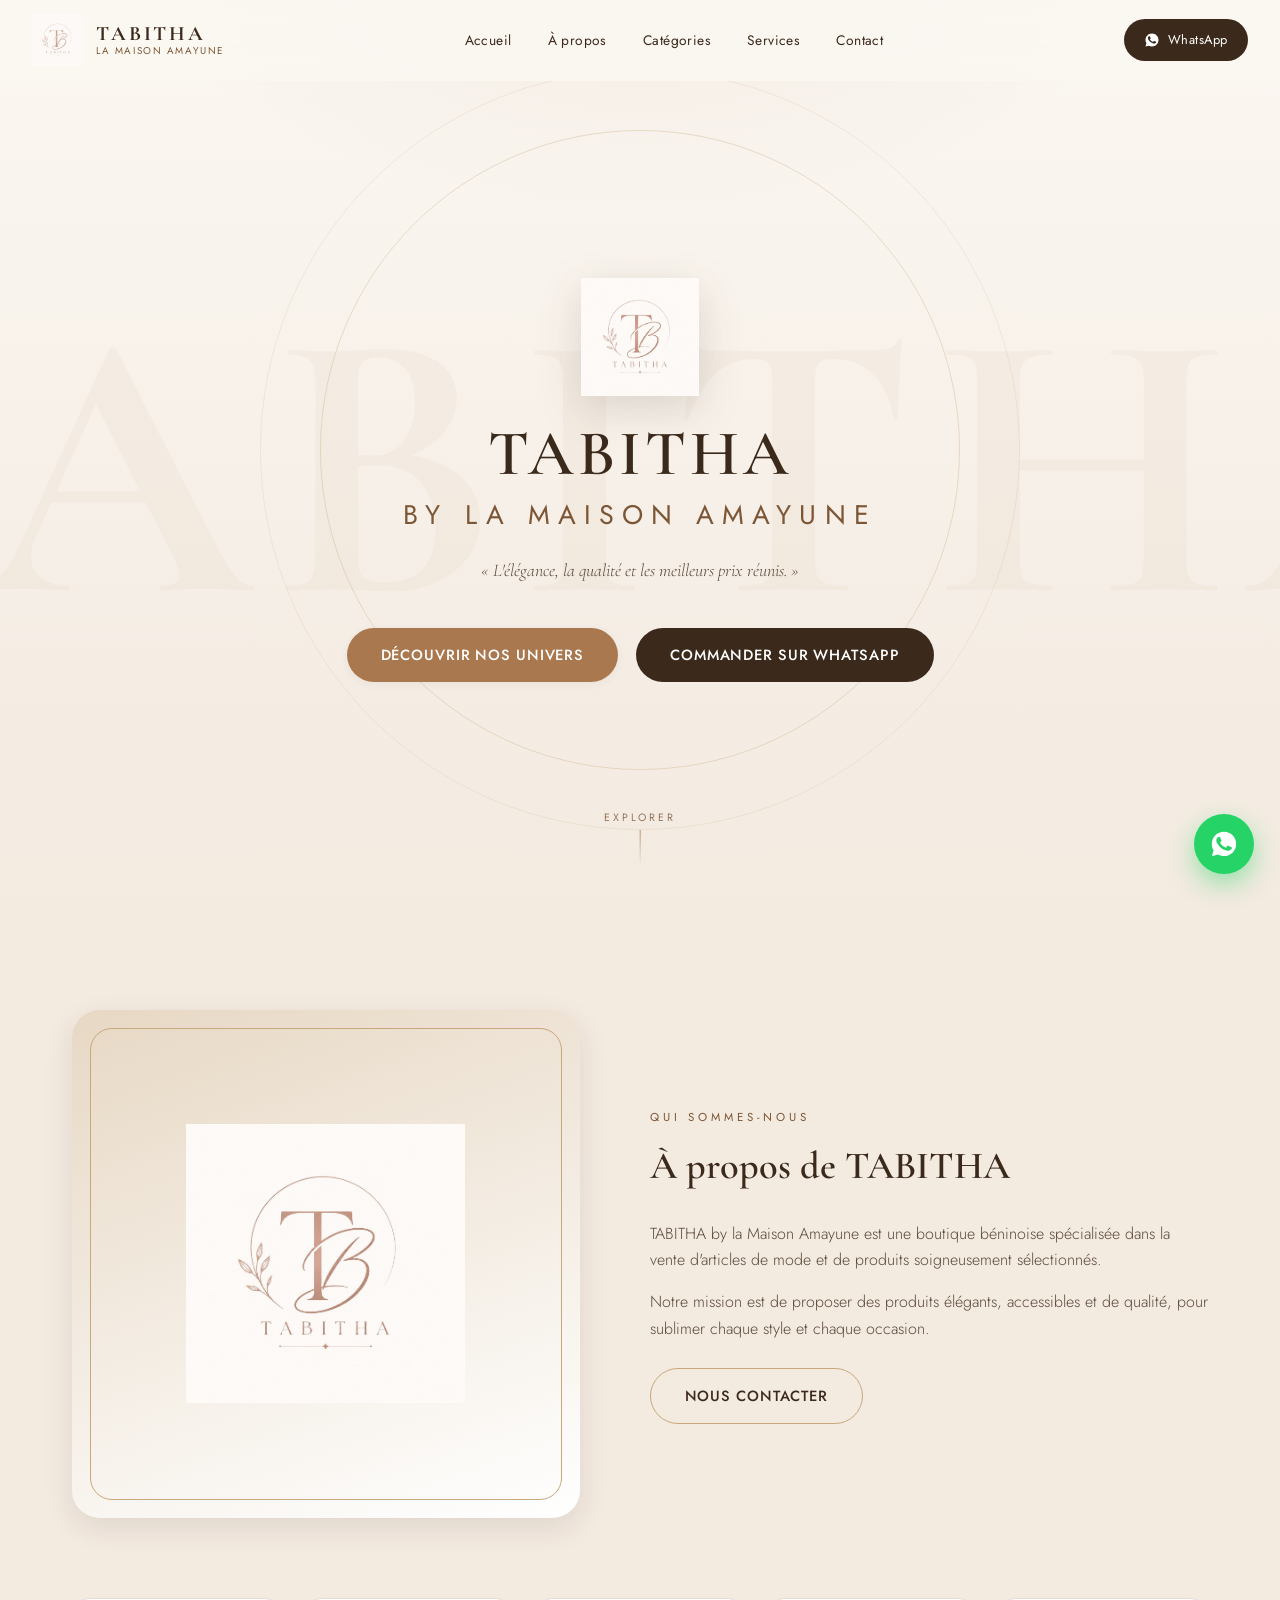
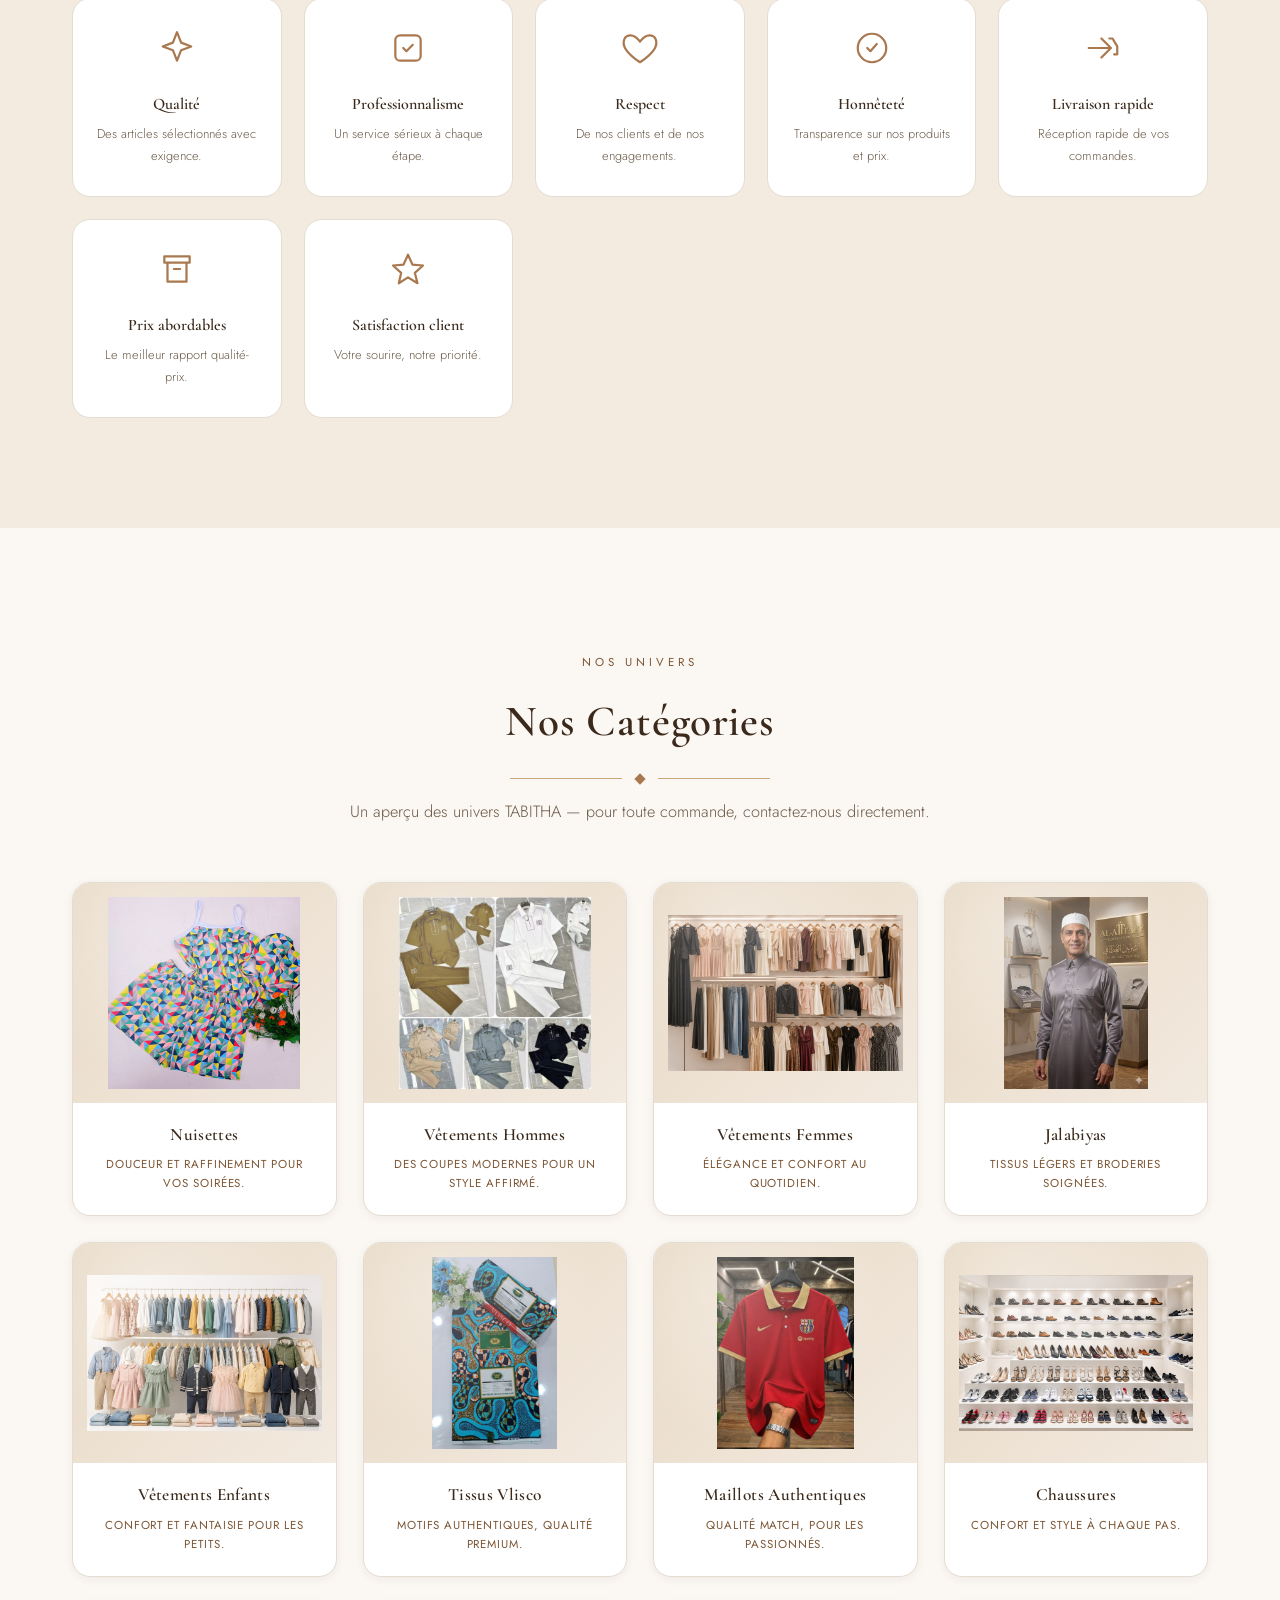
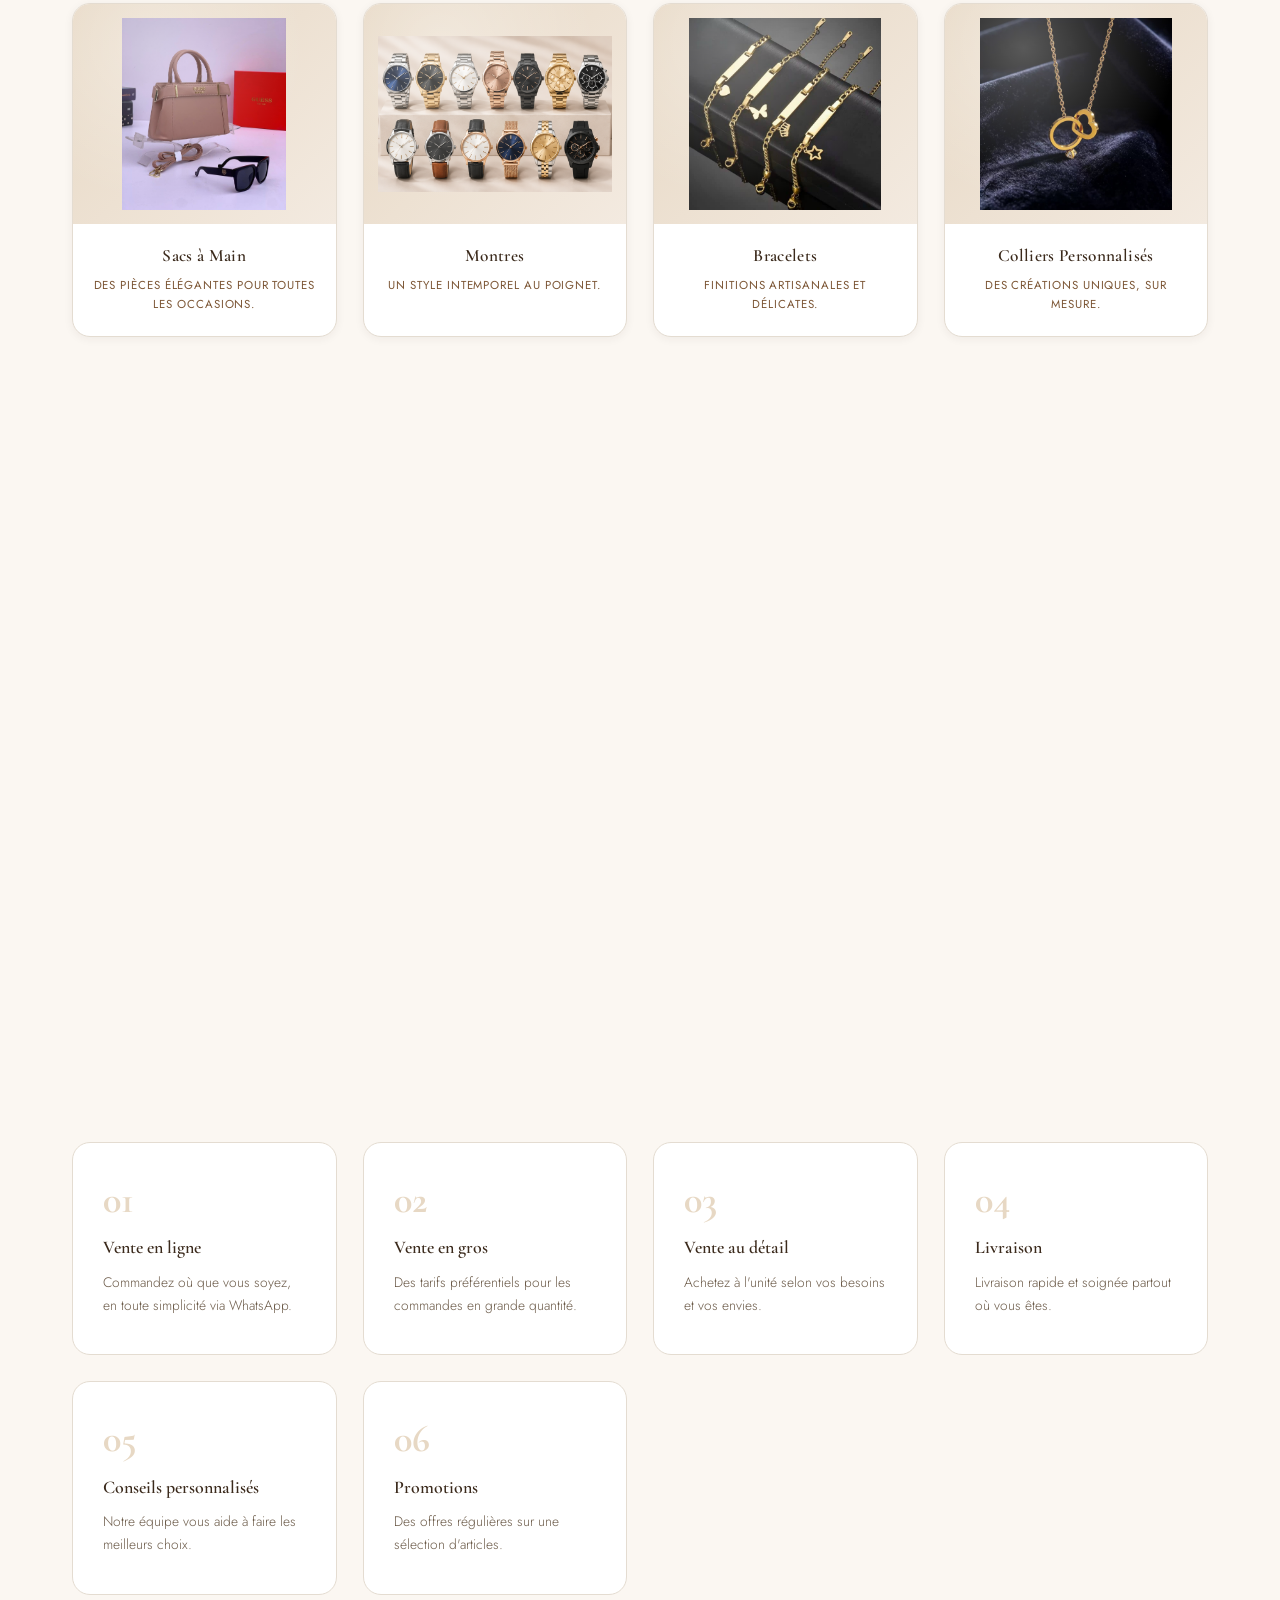
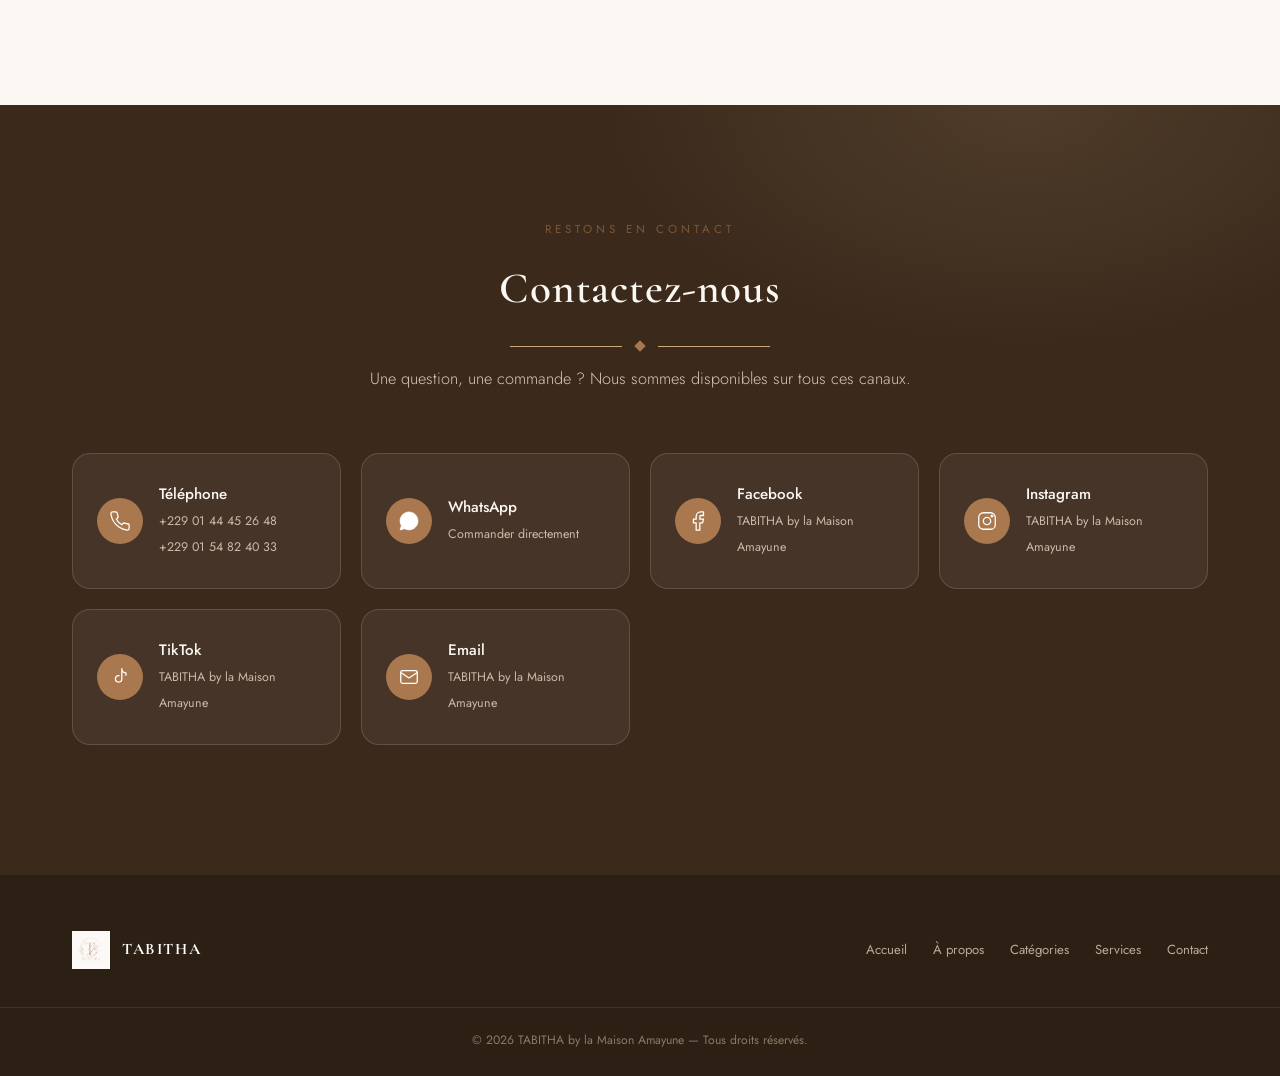
<file: index.html>
<!DOCTYPE html>
<html lang="fr">
<head>
<meta charset="UTF-8">
<meta name="viewport" content="width=device-width, initial-scale=1.0">
<title>TABITHA by la Maison Amayune — Mode, Élégance & Qualité</title>
<meta name="description" content="TABITHA by la Maison Amayune : boutique béninoise de mode, accessoires et produits de qualité. L'élégance, la qualité et les meilleurs prix réunis.">
<link rel="icon" href="image/logo.png">
<link rel="stylesheet" href="css/style.css">
</head>
<body>

<!-- ============== HEADER ============== -->
<header class="site-header" id="siteHeader">
  <div class="header-inner">
    <a href="index.html" class="brand">
      <img src="image/logo.png" alt="Logo TABITHA by la Maison Amayune">
      <span class="brand-text">
        <strong>TABITHA</strong>
        <span>la Maison Amayune</span>
      </span>
    </a>

    <nav class="nav-menu" id="navMenu">
      <a href="index.html">Accueil</a>
      <a href="about.html">À propos</a>
      <a href="categories.html">Catégories</a>
      <a href="services.html">Services</a>
      <a href="contact.html">Contact</a>
    </nav>

    <div class="header-actions">
      <a class="header-wa" href="https://wa.me/2290144452648?text=Bonjour%20TABITHA%20by%20la%20Maison%20Amayune%2C%20je%20souhaite%20avoir%20des%20informations." target="_blank" rel="noopener">
        <svg viewBox="0 0 32 32" width="16" height="16" fill="#fff"><path d="M16 2.9C8.8 2.9 3 8.7 3 15.9c0 2.5.7 4.8 1.9 6.8L3 29l6.5-1.7c1.9 1 4.1 1.6 6.5 1.6 7.2 0 13-5.8 13-13S23.2 2.9 16 2.9Zm7.6 18.4c-.3.9-1.7 1.7-2.7 1.9-.7.1-1.6.2-4.7-1-4-1.6-6.6-5.7-6.8-6-.2-.3-1.6-2.1-1.6-4s1-2.8 1.4-3.2c.4-.4.8-.5 1.1-.5h.8c.3 0 .6 0 .9.7.3.8 1.1 2.7 1.2 2.9.1.2.2.4 0 .7-.1.3-.2.4-.4.6-.2.2-.4.5-.6.7-.2.2-.4.4-.2.8.2.4 1 1.7 2.2 2.8 1.5 1.4 2.8 1.8 3.2 2 .4.2.6.2.9-.1.3-.3 1-1.2 1.3-1.6.3-.4.5-.3.9-.2.4.2 2.6 1.2 3 1.4.4.2.7.3.8.5.1.2.1.9-.2 1.8Z"/></svg>
        <span>WhatsApp</span>
      </a>
      <button class="burger" id="burger" aria-label="Menu"><span></span><span></span><span></span></button>
    </div>
  </div>
</header>

<!-- ============== HERO ============== -->
<section class="hero" id="accueil">
  <div class="hero-ring"></div>
  <div class="hero-ring ring-2"></div>
  <div class="hero-content">
    <img src="image/logo.png" alt="TABITHA logo" class="hero-logo">
    <h1>TABITHA <span>by la Maison Amayune</span></h1>
    <p class="hero-slogan">« L'élégance, la qualité et les meilleurs prix réunis. »</p>
    <div class="hero-actions">
      <button class="btn btn-primary" id="btnDiscover">Découvrir nos univers</button>
      <a class="btn btn-whatsapp" href="https://wa.me/2290144452648?text=Bonjour%20TABITHA%20by%20la%20Maison%20Amayune%2C%20je%20souhaite%20commander." target="_blank" rel="noopener">Commander sur WhatsApp</a>
    </div>
  </div> 
  <div class="scroll-cue"> <span> Explorer</span><span class="line"></span></div>
</section>

<!-- ============== À PROPOS ============== -->
<section class="about-section" id="apropos">
  <div class="section-container">
    <div class="about-grid">
      <div class="about-visual reveal">
        <img src="image/logo.png" alt="TABITHA">
      </div>
      <div class="about-text reveal">
        <span class="eyebrow">Qui sommes-nous</span>
        <h2>À propos de TABITHA</h2>
        <p>TABITHA by la Maison Amayune est une boutique béninoise spécialisée dans la vente d'articles de mode et de produits soigneusement sélectionnés.</p>
        <p>Notre mission est de proposer des produits élégants, accessibles et de qualité, pour sublimer chaque style et chaque occasion.</p>
        <a href="contact.html" class="btn btn-outline" style="margin-top:10px;">Nous contacter</a>
      </div>
    </div>

    <div class="values-grid">
      <div class="value-card reveal">
        <svg viewBox="0 0 24 24" fill="none" stroke-width="1.4" stroke-linecap="round" stroke-linejoin="round"><path d="M12 2l2.6 6.6L21 11l-6.4 2.4L12 20l-2.6-6.6L3 11l6.4-2.4z"/></svg>
        <h4>Qualité</h4>
        <p>Des articles sélectionnés avec exigence.</p>
      </div>
      <div class="value-card reveal">
        <svg viewBox="0 0 24 24" fill="none" stroke-width="1.4" stroke-linecap="round" stroke-linejoin="round"><rect x="4" y="4" width="16" height="16" rx="3"/><path d="M9 12l2 2 4-4"/></svg>
        <h4>Professionnalisme</h4>
        <p>Un service sérieux à chaque étape.</p>
      </div>
      <div class="value-card reveal">
        <svg viewBox="0 0 24 24" fill="none" stroke-width="1.4" stroke-linecap="round" stroke-linejoin="round"><path d="M12 21s-7-4.5-9.5-9C.7 8 2 4 6 4c2 0 4 1.2 6 4 2-2.8 4-4 6-4 4 0 5.3 4 3.5 8-2.5 4.5-9.5 9-9.5 9Z"/></svg>
        <h4>Respect</h4>
        <p>De nos clients et de nos engagements.</p>
      </div>
      <div class="value-card reveal">
        <svg viewBox="0 0 24 24" fill="none" stroke-width="1.4" stroke-linecap="round" stroke-linejoin="round"><circle cx="12" cy="12" r="9"/><path d="M9 12l2 2 4-4.5"/></svg>
        <h4>Honnêteté</h4>
        <p>Transparence sur nos produits et prix.</p>
      </div>
      <div class="value-card reveal">
        <svg viewBox="0 0 24 24" fill="none" stroke-width="1.4" stroke-linecap="round" stroke-linejoin="round"><path d="M3 12h13M11 6l6 6-6 6"/><path d="M16 6h2l3 5v5h-2"/></svg>
        <h4>Livraison rapide</h4>
        <p>Réception rapide de vos commandes.</p>
      </div>
      <div class="value-card reveal">
        <svg viewBox="0 0 24 24" fill="none" stroke-width="1.4" stroke-linecap="round" stroke-linejoin="round"><path d="M4 4h16v4H4zM6 8v12h12V8M10 12h4"/></svg>
        <h4>Prix abordables</h4>
        <p>Le meilleur rapport qualité-prix.</p>
      </div>
      <div class="value-card reveal">
        <svg viewBox="0 0 24 24" fill="none" stroke-width="1.4" stroke-linecap="round" stroke-linejoin="round"><path d="M12 17.3 6.2 21l1.5-6.6L2.5 9.8l6.7-.6L12 3l2.8 6.2 6.7.6-5.2 4.6L18 21z"/></svg>
        <h4>Satisfaction client</h4>
        <p>Votre sourire, notre priorité.</p>
      </div>
    </div>
  </div>
</section>

<!-- ============== CATÉGORIES ============== -->
<section class="categories-section" id="produits">
  <div class="section-container">

    <div class="section-head reveal">
      <div style="text-align:center;">
        <span class="eyebrow">Nos univers</span>
        <h2 class="section-title">Nos Catégories</h2>
        <div class="divider"><span class="diamond"></span></div>
        <p class="section-sub">Un aperçu des univers TABITHA — pour toute commande, contactez-nous directement.</p>
      </div>
    </div>

    <div class="category-grid" id="categoryGrid"></div>

  </div>
</section>

<!-- ============== SERVICES ============== -->
<section class="services-section" id="services">
  <div class="section-container">
    <div class="section-head reveal" style="text-align:center;">
      <span class="eyebrow">Ce que nous offrons</span>
      <h2 class="section-title">Nos Services</h2>
      <div class="divider"><span class="diamond"></span></div>
      <p class="section-sub">Une expérience d'achat complète, pensée pour vous simplifier la vie.</p>
    </div>
    <div class="services-grid">
      <div class="service-card reveal"><div class="service-num">01</div><h4>Vente en ligne</h4><p>Commandez où que vous soyez, en toute simplicité via WhatsApp.</p></div>
      <div class="service-card reveal"><div class="service-num">02</div><h4>Vente en gros</h4><p>Des tarifs préférentiels pour les commandes en grande quantité.</p></div>
      <div class="service-card reveal"><div class="service-num">03</div><h4>Vente au détail</h4><p>Achetez à l'unité selon vos besoins et vos envies.</p></div>
      <div class="service-card reveal"><div class="service-num">04</div><h4>Livraison</h4><p>Livraison rapide et soignée partout où vous êtes.</p></div>
      <div class="service-card reveal"><div class="service-num">05</div><h4>Conseils personnalisés</h4><p>Notre équipe vous aide à faire les meilleurs choix.</p></div>
      <div class="service-card reveal"><div class="service-num">06</div><h4>Promotions</h4><p>Des offres régulières sur une sélection d'articles.</p></div>
    </div>
  </div>
</section>

<!-- ============== CONTACT ============== -->
<section class="contact-section" id="contact">
  <div class="section-container">
    <div class="section-head reveal" style="text-align:center;">
      <span class="eyebrow">Restons en contact</span>
      <h2 class="section-title">Contactez-nous</h2>
      <div class="divider"><span class="diamond"></span></div>
      <p class="section-sub">Une question, une commande ? Nous sommes disponibles sur tous ces canaux.</p>
    </div>

    <div class="contact-grid">
      <a class="contact-card reveal" href="tel:+2290144452648">
        <span class="icon"><svg viewBox="0 0 24 24" fill="none" stroke="#fff" stroke-width="1.4" stroke-linecap="round" stroke-linejoin="round"><path d="M22 16.9v3a2 2 0 0 1-2.2 2 19.8 19.8 0 0 1-8.6-3.1 19.5 19.5 0 0 1-6-6A19.8 19.8 0 0 1 2.1 4.2 2 2 0 0 1 4.1 2h3a2 2 0 0 1 2 1.7c.1 1 .3 2 .7 3a2 2 0 0 1-.5 2.1L8 10.1a16 16 0 0 0 6 6l1.3-1.3a2 2 0 0 1 2.1-.5c1 .4 2 .6 3 .7a2 2 0 0 1 1.6 2Z"/></svg></span>
        <div><strong>Téléphone</strong><span>+229 01 44 45 26 48 <br> +229 01 54 82 40 33 </span></div>
      </a>
      <a class="contact-card reveal" href="https://wa.me/2290144452648" target="_blank" rel="noopener">
        <span class="icon"><svg viewBox="0 0 32 32" width="20" height="20" fill="#fff"><path d="M16 2.9C8.8 2.9 3 8.7 3 15.9c0 2.5.7 4.8 1.9 6.8L3 29l6.5-1.7c1.9 1 4.1 1.6 6.5 1.6 7.2 0 13-5.8 13-13S23.2 2.9 16 2.9Z"/></svg></span>
        <div><strong>WhatsApp</strong><span>Commander directement</span></div>
      </a>
      <a class="contact-card reveal" href="https://www.facebook.com/share/1Bw9aWVRAJ/" target="_blank" rel="noopener">
        <span class="icon"><svg viewBox="0 0 24 24" fill="none" stroke="#fff" stroke-width="1.4" stroke-linecap="round" stroke-linejoin="round"><path d="M18 2h-3a5 5 0 0 0-5 5v3H7v4h3v8h4v-8h3l1-4h-4V7a1 1 0 0 1 1-1h3z"/></svg></span>
        <div><strong>Facebook</strong><span>TABITHA by la Maison Amayune</span></div>
      </a>
      <a class="contact-card reveal" href="https://www.instagram.com/tabig228?igsh=NXk5emc1bWdhMjh3" target="_blank" rel="noopener">
        <span class="icon"><svg viewBox="0 0 24 24" fill="none" stroke="#fff" stroke-width="1.4" stroke-linecap="round" stroke-linejoin="round"><rect x="3" y="3" width="18" height="18" rx="5"/><circle cx="12" cy="12" r="4"/><circle cx="17.5" cy="6.5" r="1"/></svg></span>
        <div><strong>Instagram</strong><span>TABITHA by la Maison Amayune</span></div>
      </a>
      <a class="contact-card reveal" href="https://www.tiktok.com/@tabi8byamayune22?_r=1&_t=ZS-97q2QS96P9V" target="_blank" rel="noopener">
        <span class="icon"><svg viewBox="0 0 24 24" fill="none" stroke="#fff" stroke-width="1.4" stroke-linecap="round" stroke-linejoin="round"><path d="M14 3v11a3.5 3.5 0 1 1-3.5-3.5H11M14 3c0 2.5 2 4.5 4.5 4.5V10"/></svg></span>
        <div><strong>TikTok</strong><span>TABITHA by la Maison Amayune</span></div>
      </a>
      <a class="contact-card reveal" href="https://mail.google.com/mail/?view=cm&fs=1&to=gbedonoutabitha@gmail.com&su=Contact%20TABITHA&body=Bonjour%20TABITHA%2C%20je%20souhaite%20avoir%20plus%20d%27informations." target="_blank" rel="noopener noreferrer">
        <span class="icon"><svg viewBox="0 0 24 24" fill="none" stroke="#fff" stroke-width="1.4" stroke-linecap="round" stroke-linejoin="round"><rect x="3" y="5" width="18" height="14" rx="2"/><path d="m3 7 9 6 9-6"/></svg></span>
        <div><strong>Email</strong><span>TABITHA by la Maison Amayune</span></div>
      </a>
    </div>
  </div>
</section>

<!-- ============== FOOTER ============== -->
<footer class="site-footer">
  <div class="section-container footer-inner">
    <div class="footer-brand">
      <img src="image/logo.png" alt="TABITHA">
      <strong>TABITHA</strong>
    </div>
    <nav class="footer-links">
      <a href="index.html">Accueil</a>
      <a href="about.html">À propos</a>
      <a href="categories.html">Catégories</a>
      <a href="services.html">Services</a>
      <a href="contact.html">Contact</a>
    </nav>
  </div>
  <div class="footer-bottom">
    © <span id="yearNow"></span> TABITHA by la Maison Amayune — Tous droits réservés.
  </div>
</footer>

<!-- ============== BOUTON WHATSAPP FLOTTANT ============== -->
<a class="wa-float" href="https://wa.me/22944452648?text=Bonjour%20TABITHA%20by%20la%20Maison%20Amayune%2C%20je%20souhaite%20avoir%20des%20informations." target="_blank" rel="noopener" aria-label="Contacter sur WhatsApp">
  <svg viewBox="0 0 32 32"><path d="M16 2.9C8.8 2.9 3 8.7 3 15.9c0 2.5.7 4.8 1.9 6.8L3 29l6.5-1.7c1.9 1 4.1 1.6 6.5 1.6 7.2 0 13-5.8 13-13S23.2 2.9 16 2.9Zm7.6 18.4c-.3.9-1.7 1.7-2.7 1.9-.7.1-1.6.2-4.7-1-4-1.6-6.6-5.7-6.8-6-.2-.3-1.6-2.1-1.6-4s1-2.8 1.4-3.2c.4-.4.8-.5 1.1-.5h.8c.3 0 .6 0 .9.7.3.8 1.1 2.7 1.2 2.9.1.2.2.4 0 .7-.1.3-.2.4-.4.6-.2.2-.4.5-.6.7-.2.2-.4.4-.2.8.2.4 1 1.7 2.2 2.8 1.5 1.4 2.8 1.8 3.2 2 .4.2.6.2.9-.1.3-.3 1-1.2 1.3-1.6.3-.4.5-.3.9-.2.4.2 2.6 1.2 3 1.4.4.2.7.3.8.5.1.2.1.9-.2 1.8Z"/></svg>
</a>

<script src="js/data.js"></script>
<script src="js/common.js"></script>
<script src="js/home.js"></script>
</body>
</html>
</file>
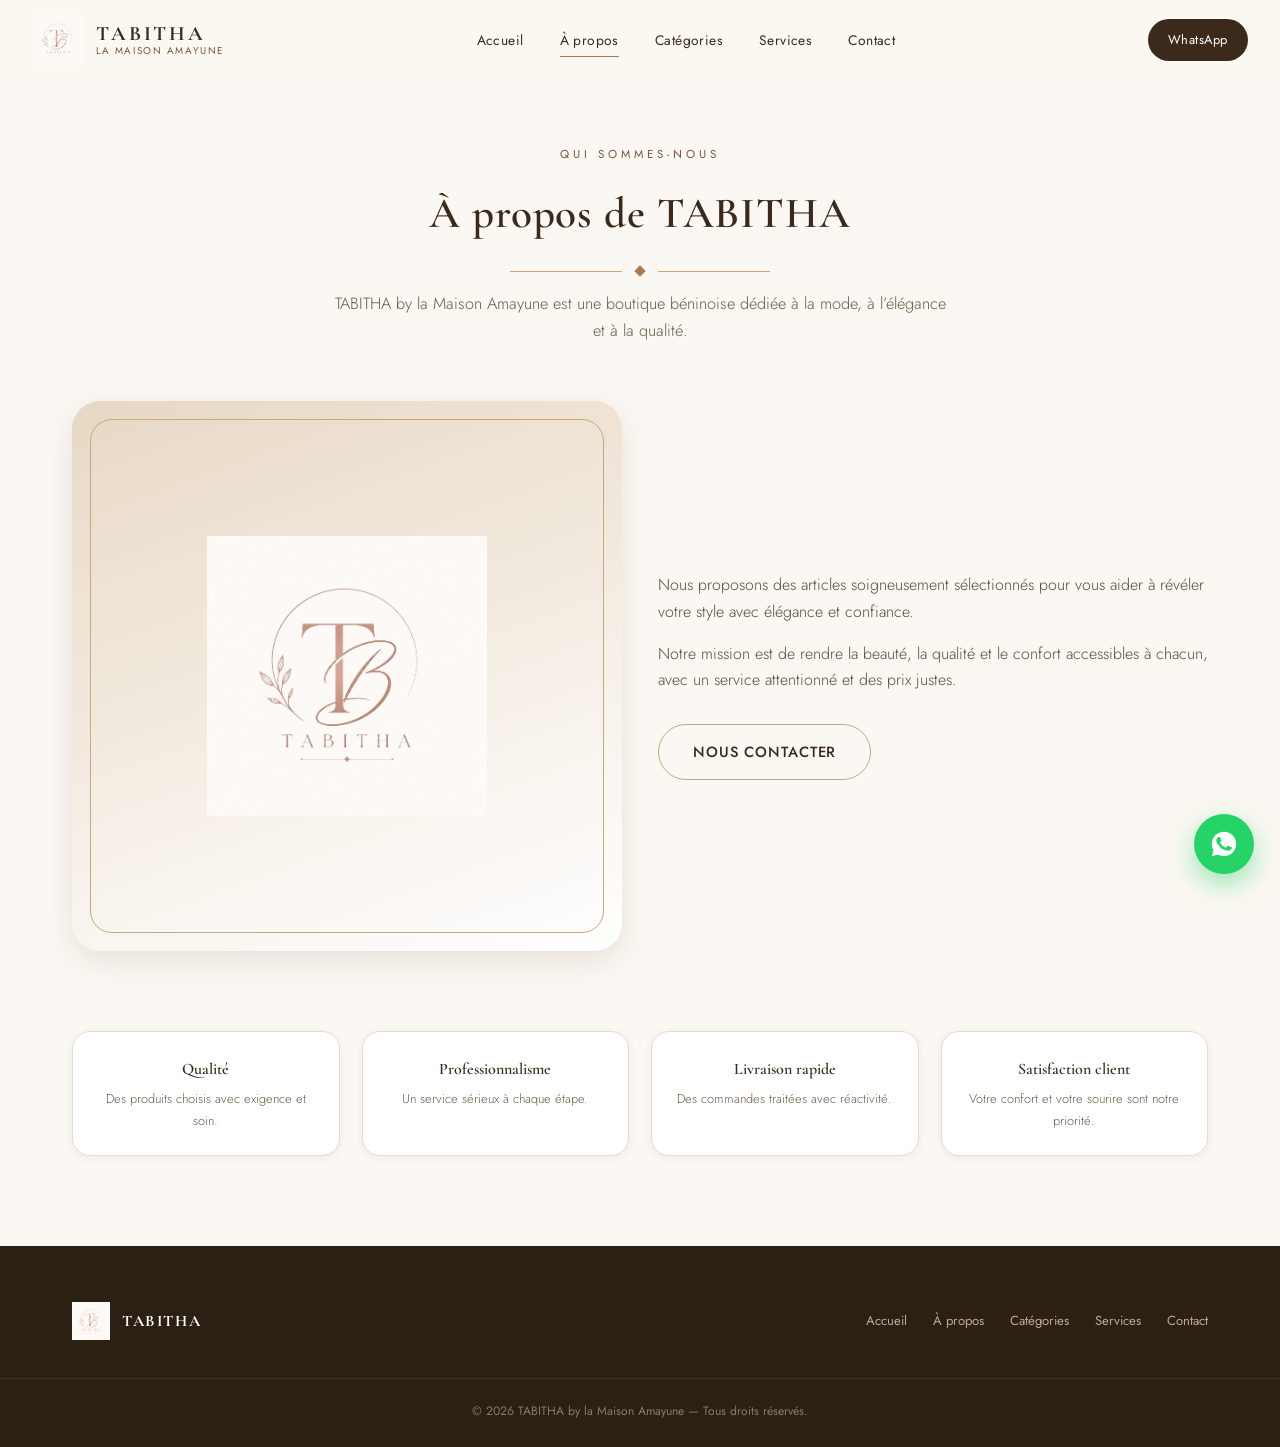
<file: about.html>
<!DOCTYPE html>
<html lang="fr">
<head>
<meta charset="UTF-8">
<meta name="viewport" content="width=device-width, initial-scale=1.0">
<title>À propos — TABITHA by la Maison Amayune</title>
<link rel="icon" href="image/logo.png">
<link rel="stylesheet" href="css/style.css">
</head>
<body>
<header class="site-header" id="siteHeader">
  <div class="header-inner">
    <a href="index.html" class="brand">
      <img src="image/logo.png" alt="Logo TABITHA by la Maison Amayune">
      <span class="brand-text">
        <strong>TABITHA</strong>
        <span>la Maison Amayune</span>
      </span>
    </a>
    <nav class="nav-menu" id="navMenu">
      <a href="index.html">Accueil</a>
      <a href="about.html" class="active">À propos</a>
      <a href="categories.html">Catégories</a>
      <a href="services.html">Services</a>
      <a href="contact.html">Contact</a>
    </nav>
    <div class="header-actions">
      <a class="header-wa" href="https://wa.me/2290144452648?text=Bonjour%20TABITHA%20by%20la%20Maison%20Amayune%2C%20je%20souhaite%20avoir%20des%20informations." target="_blank" rel="noopener">WhatsApp</a>
      <button class="burger" id="burger" aria-label="Menu"><span></span><span></span><span></span></button>
    </div>
  </div>
</header>

<main style="padding:140px 0 90px;">
  <section class="section-container">
    <div class="section-head reveal" style="text-align:center;">
      <span class="eyebrow">Qui sommes-nous</span>
      <h2 class="section-title">À propos de TABITHA</h2>
      <div class="divider"><span class="diamond"></span></div>
      <p class="section-sub">TABITHA by la Maison Amayune est une boutique béninoise dédiée à la mode, à l’élégance et à la qualité.</p>
    </div>

    <div class="about-grid" style="display:grid; grid-template-columns:1fr 1fr; gap:36px; align-items:center; margin-bottom:40px;">
      <div class="about-visual reveal">
        <img src="image/logo.png" alt="TABITHA" style="max-width:280px; margin:0 auto;">
      </div>
      <div class="about-text reveal">
        <p>Nous proposons des articles soigneusement sélectionnés pour vous aider à révéler votre style avec élégance et confiance.</p>
        <p>Notre mission est de rendre la beauté, la qualité et le confort accessibles à chacun, avec un service attentionné et des prix justes.</p>
        <a href="contact.html" class="btn btn-outline" style="margin-top:14px;">Nous contacter</a>
      </div>
    </div>

    <div class="values-grid" style="display:grid; grid-template-columns:repeat(auto-fit, minmax(220px, 1fr)); gap:22px;">
      <div class="value-card reveal" style="background:#fff; border:1px solid var(--gray-line); padding:24px; border-radius:var(--radius-md); box-shadow:var(--shadow-sm);">
        <h4>Qualité</h4>
        <p>Des produits choisis avec exigence et soin.</p>
      </div>
      <div class="value-card reveal" style="background:#fff; border:1px solid var(--gray-line); padding:24px; border-radius:var(--radius-md); box-shadow:var(--shadow-sm);">
        <h4>Professionnalisme</h4>
        <p>Un service sérieux à chaque étape.</p>
      </div>
      <div class="value-card reveal" style="background:#fff; border:1px solid var(--gray-line); padding:24px; border-radius:var(--radius-md); box-shadow:var(--shadow-sm);">
        <h4>Livraison rapide</h4>
        <p>Des commandes traitées avec réactivité.</p>
      </div>
      <div class="value-card reveal" style="background:#fff; border:1px solid var(--gray-line); padding:24px; border-radius:var(--radius-md); box-shadow:var(--shadow-sm);">
        <h4>Satisfaction client</h4>
        <p>Votre confort et votre sourire sont notre priorité.</p>
      </div>
    </div>
  </section>
</main>

<footer class="site-footer">
  <div class="section-container footer-inner">
    <div class="footer-brand">
      <img src="image/logo.png" alt="TABITHA">
      <strong>TABITHA</strong>
    </div>
    <nav class="footer-links">
      <a href="index.html">Accueil</a>
      <a href="about.html">À propos</a>
      <a href="categories.html">Catégories</a>
      <a href="services.html">Services</a>
      <a href="contact.html">Contact</a>
    </nav>
  </div>
  <div class="footer-bottom">© <span id="yearNow"></span> TABITHA by la Maison Amayune — Tous droits réservés.</div>
</footer>

<!-- ============== BOUTON WHATSAPP FLOTTANT ============== -->
<a class="wa-float" href="https://wa.me/2290144452648?text=Bonjour%20TABITHA%20by%20la%20Maison%20Amayune%2C%20je%20souhaite%20avoir%20des%20informations." target="_blank" rel="noopener" aria-label="Contacter sur WhatsApp">
  <svg viewBox="0 0 32 32"><path d="M16 2.9C8.8 2.9 3 8.7 3 15.9c0 2.5.7 4.8 1.9 6.8L3 29l6.5-1.7c1.9 1 4.1 1.6 6.5 1.6 7.2 0 13-5.8 13-13S23.2 2.9 16 2.9Zm7.6 18.4c-.3.9-1.7 1.7-2.7 1.9-.7.1-1.6.2-4.7-1-4-1.6-6.6-5.7-6.8-6-.2-.3-1.6-2.1-1.6-4s1-2.8 1.4-3.2c.4-.4.8-.5 1.1-.5h.8c.3 0 .6 0 .9.7.3.8 1.1 2.7 1.2 2.9.1.2.2.4 0 .7-.1.3-.2.4-.4.6-.2.2-.4.5-.6.7-.2.2-.4.4-.2.8.2.4 1 1.7 2.2 2.8 1.5 1.4 2.8 1.8 3.2 2 .4.2.6.2.9-.1.3-.3 1-1.2 1.3-1.6.3-.4.5-.3.9-.2.4.2 2.6 1.2 3 1.4.4.2.7.3.8.5.1.2.1.9-.2 1.8Z"/></svg>
</a>

<script src="js/data.js"></script>
<script src="js/common.js"></script>
</body>
</html>
</file>
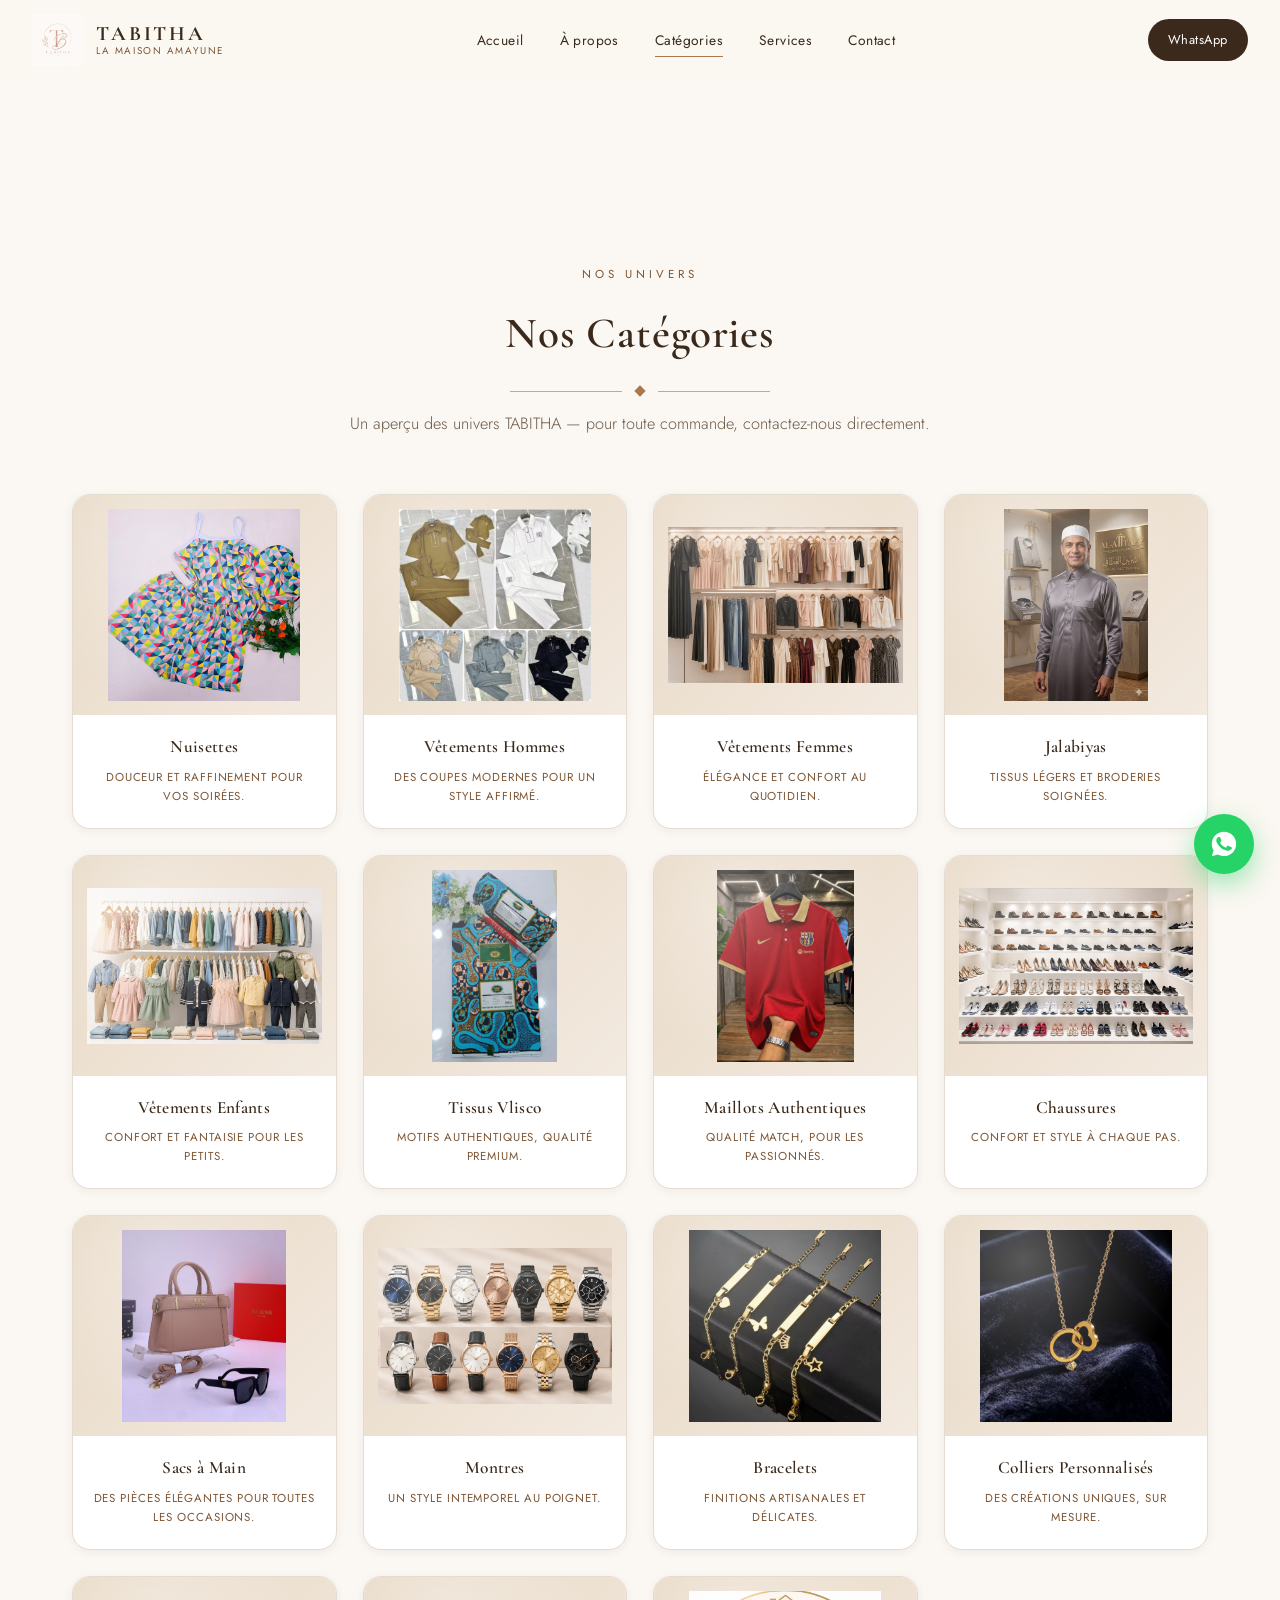
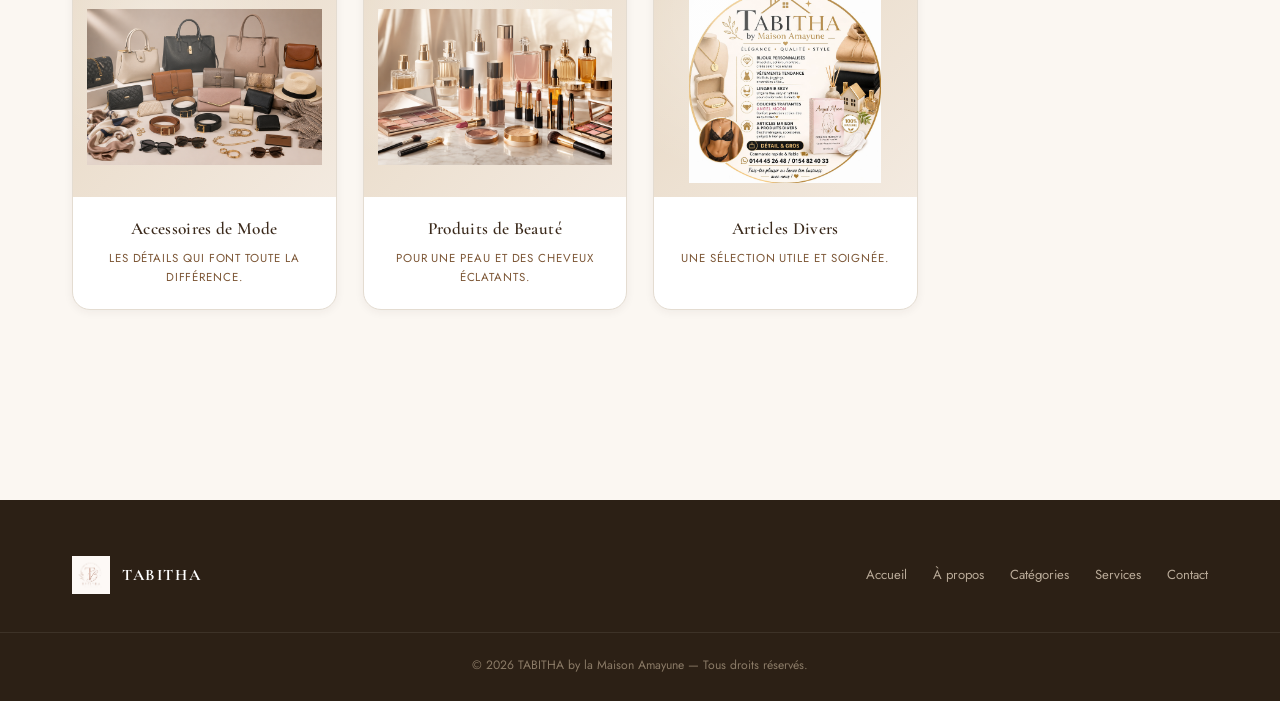
<file: categories.html>
<!DOCTYPE html>
<html lang="fr">
<head>
<meta charset="UTF-8">
<meta name="viewport" content="width=device-width, initial-scale=1.0">
<title>Catégories — TABITHA by la Maison Amayune</title>
<link rel="icon" href="image/logo.png">
<link rel="stylesheet" href="css/style.css">
</head>
<body>
<header class="site-header" id="siteHeader">
  <div class="header-inner">
    <a href="index.html" class="brand">
      <img src="image/logo.png" alt="Logo TABITHA by la Maison Amayune">
      <span class="brand-text">
        <strong>TABITHA</strong>
        <span>la Maison Amayune</span>
      </span>
    </a>
    <nav class="nav-menu" id="navMenu">
      <a href="index.html">Accueil</a>
      <a href="about.html">À propos</a>
      <a href="categories.html" class="active">Catégories</a>
      <a href="services.html">Services</a>
      <a href="contact.html">Contact</a>
    </nav>
    <div class="header-actions">
      <a class="header-wa" href="https://wa.me/2290144452648?text=Bonjour%20TABITHA%20by%20la%20Maison%20Amayune%2C%20je%20souhaite%20avoir%20des%20informations." target="_blank" rel="noopener">WhatsApp</a>
      <button class="burger" id="burger" aria-label="Menu"><span></span><span></span><span></span></button>
    </div>
  </div>
</header>

<main style="padding:140px 0 90px;">
  <section class="categories-section" id="produits">
    <div class="section-container">
      <div class="section-head reveal">
        <div style="text-align:center;">
          <span class="eyebrow">Nos univers</span>
          <h2 class="section-title">Nos Catégories</h2>
          <div class="divider"><span class="diamond"></span></div>
          <p class="section-sub">Un aperçu des univers TABITHA — pour toute commande, contactez-nous directement.</p>
        </div>
      </div>

      <div class="category-grid" id="categoryGrid"></div>
    </div>
  </section>
</main>

<footer class="site-footer">
  <div class="section-container footer-inner">
    <div class="footer-brand">
      <img src="image/logo.png" alt="TABITHA">
      <strong>TABITHA</strong>
    </div>
    <nav class="footer-links">
      <a href="index.html">Accueil</a>
      <a href="about.html">À propos</a>
      <a href="categories.html">Catégories</a>
      <a href="services.html">Services</a>
      <a href="contact.html">Contact</a>
    </nav>
  </div>
  <div class="footer-bottom">© <span id="yearNow"></span> TABITHA by la Maison Amayune — Tous droits réservés.</div>
</footer>

<!-- ============== BOUTON WHATSAPP FLOTTANT ============== -->
<a class="wa-float" href="https://wa.me/2290144452648?text=Bonjour%20TABITHA%20by%20la%20Maison%20Amayune%2C%20je%20souhaite%20avoir%20des%20informations." target="_blank" rel="noopener" aria-label="Contacter sur WhatsApp">
  <svg viewBox="0 0 32 32"><path d="M16 2.9C8.8 2.9 3 8.7 3 15.9c0 2.5.7 4.8 1.9 6.8L3 29l6.5-1.7c1.9 1 4.1 1.6 6.5 1.6 7.2 0 13-5.8 13-13S23.2 2.9 16 2.9Zm7.6 18.4c-.3.9-1.7 1.7-2.7 1.9-.7.1-1.6.2-4.7-1-4-1.6-6.6-5.7-6.8-6-.2-.3-1.6-2.1-1.6-4s1-2.8 1.4-3.2c.4-.4.8-.5 1.1-.5h.8c.3 0 .6 0 .9.7.3.8 1.1 2.7 1.2 2.9.1.2.2.4 0 .7-.1.3-.2.4-.4.6-.2.2-.4.5-.6.7-.2.2-.4.4-.2.8.2.4 1 1.7 2.2 2.8 1.5 1.4 2.8 1.8 3.2 2 .4.2.6.2.9-.1.3-.3 1-1.2 1.3-1.6.3-.4.5-.3.9-.2.4.2 2.6 1.2 3 1.4.4.2.7.3.8.5.1.2.1.9-.2 1.8Z"/></svg>
</a>

<script src="js/data.js"></script>
<script src="js/common.js"></script>
<script src="js/home.js"></script>
</body>
</html>
</file>
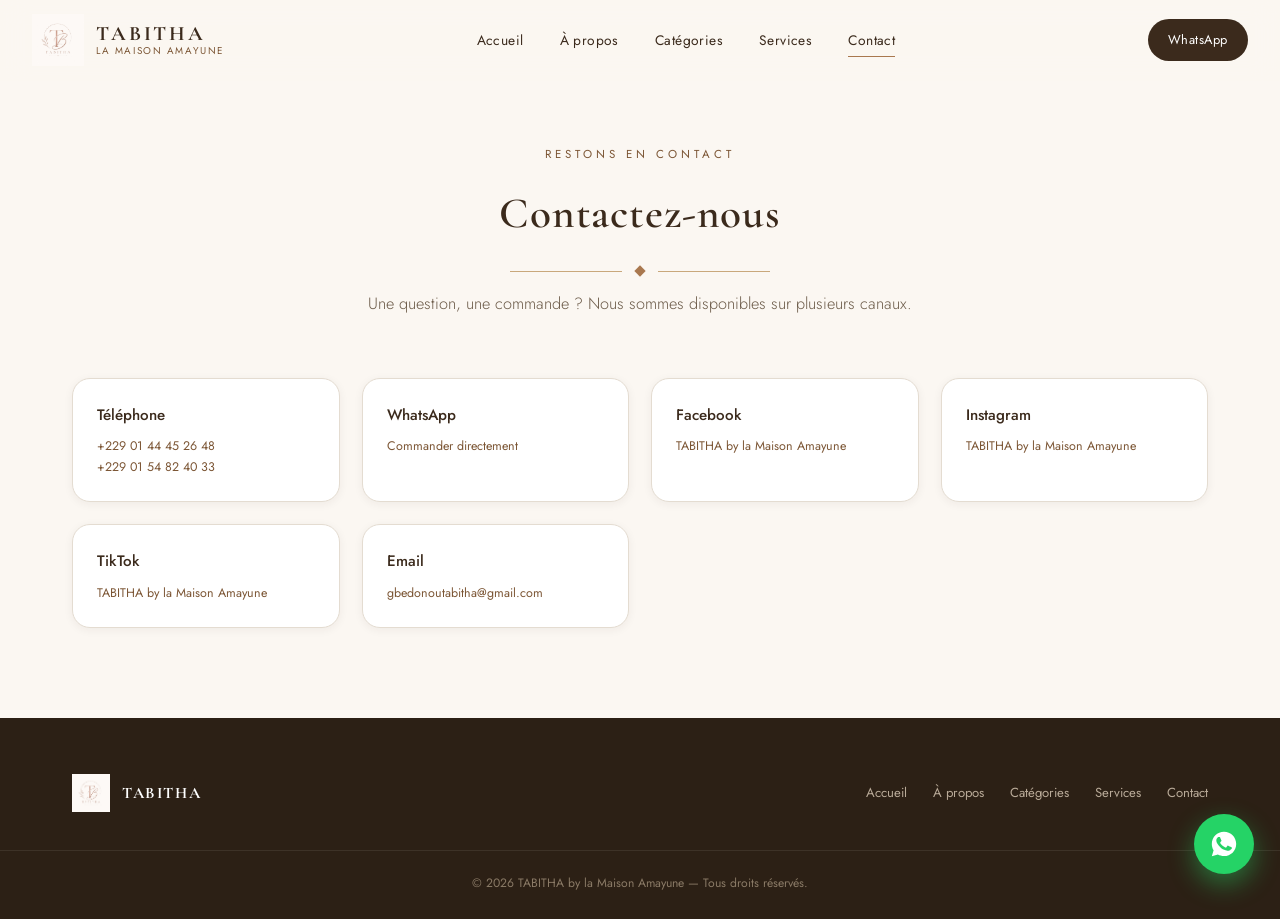
<file: contact.html>
<!DOCTYPE html>
<html lang="fr">
<head>
<meta charset="UTF-8">
<meta name="viewport" content="width=device-width, initial-scale=1.0">
<title>Contact — TABITHA by la Maison Amayune</title>
<link rel="icon" href="image/logo.png">
<link rel="stylesheet" href="css/style.css">
</head>
<body>
<header class="site-header" id="siteHeader">
  <div class="header-inner">
    <a href="index.html" class="brand">
      <img src="image/logo.png" alt="Logo TABITHA by la Maison Amayune">
      <span class="brand-text">
        <strong>TABITHA</strong>
        <span>la Maison Amayune</span>
      </span>
    </a>
    <nav class="nav-menu" id="navMenu">
      <a href="index.html">Accueil</a>
      <a href="about.html">À propos</a>
      <a href="categories.html">Catégories</a>
      <a href="services.html">Services</a>
      <a href="contact.html" class="active">Contact</a>
    </nav>
    <div class="header-actions">
      <a class="header-wa" href="https://wa.me/2290144452648?text=Bonjour%20TABITHA%20by%20la%20Maison%20Amayune%2C%20je%20souhaite%20avoir%20des%20informations." target="_blank" rel="noopener">WhatsApp</a>
      <button class="burger" id="burger" aria-label="Menu"><span></span><span></span><span></span></button>
    </div>
  </div>
</header>

<main style="padding:140px 0 90px;">
  <section class="section-container">
    <div class="section-head reveal" style="text-align:center;">
      <span class="eyebrow">Restons en contact</span>
      <h2 class="section-title">Contactez-nous</h2>
      <div class="divider"><span class="diamond"></span></div>
      <p class="section-sub">Une question, une commande ? Nous sommes disponibles sur plusieurs canaux.</p>
    </div>

    <div class="contact-grid" style="display:grid; grid-template-columns:repeat(auto-fit, minmax(220px, 1fr)); gap:22px;">
      <a class="contact-card reveal" href="tel:+2290144452648" style="display:block; background:#fff; border:1px solid var(--gray-line); border-radius:var(--radius-md); padding:24px; box-shadow:var(--shadow-sm);">
        <div><strong>Téléphone</strong><span style="display:block; margin-top:8px; color:var(--brown-dark);">+229 01 44 45 26 48<br>+229 01 54 82 40 33</span></div>
      </a>
      <a class="contact-card reveal" href="https://wa.me/2290144452648" target="_blank" rel="noopener" style="display:block; background:#fff; border:1px solid var(--gray-line); border-radius:var(--radius-md); padding:24px; box-shadow:var(--shadow-sm);">
        <div><strong>WhatsApp</strong><span style="display:block; margin-top:8px; color:var(--brown-dark);">Commander directement</span></div>
      </a>
      <a class="contact-card reveal" href="https://www.facebook.com/share/1Bw9aWVRAJ/" target="_blank" rel="noopener" style="display:block; background:#fff; border:1px solid var(--gray-line); border-radius:var(--radius-md); padding:24px; box-shadow:var(--shadow-sm);">
        <div><strong>Facebook</strong><span style="display:block; margin-top:8px; color:var(--brown-dark);">TABITHA by la Maison Amayune</span></div>
      </a>
      <a class="contact-card reveal" href="https://www.instagram.com/tabig228?igsh=NXk5emc1bWdhMjh3" target="_blank" rel="noopener" style="display:block; background:#fff; border:1px solid var(--gray-line); border-radius:var(--radius-md); padding:24px; box-shadow:var(--shadow-sm);">
        <div><strong>Instagram</strong><span style="display:block; margin-top:8px; color:var(--brown-dark);">TABITHA by la Maison Amayune</span></div>
      </a>
      <a class="contact-card reveal" href="https://www.tiktok.com/@tabi8byamayune22?_r=1&_t=ZS-97q2QS96P9V" target="_blank" rel="noopener" style="display:block; background:#fff; border:1px solid var(--gray-line); border-radius:var(--radius-md); padding:24px; box-shadow:var(--shadow-sm);">
        <div><strong>TikTok</strong><span style="display:block; margin-top:8px; color:var(--brown-dark);">TABITHA by la Maison Amayune</span></div>
      </a>
      <a class="contact-card reveal" href="https://mail.google.com/mail/?view=cm&fs=1&to=gbedonoutabitha@gmail.com&su=Contact%20TABITHA&body=Bonjour%20TABITHA%2C%20je%20souhaite%20avoir%20plus%20d%27informations." target="_blank" rel="noopener noreferrer" style="display:block; background:#fff; border:1px solid var(--gray-line); border-radius:var(--radius-md); padding:24px; box-shadow:var(--shadow-sm);">
        <div><strong>Email</strong><span style="display:block; margin-top:8px; color:var(--brown-dark);">gbedonoutabitha@gmail.com</span></div>
      </a>
    </div>
  </section>
</main>

<footer class="site-footer">
  <div class="section-container footer-inner">
    <div class="footer-brand">
      <img src="image/logo.png" alt="TABITHA">
      <strong>TABITHA</strong>
    </div>
    <nav class="footer-links">
      <a href="index.html">Accueil</a>
      <a href="about.html">À propos</a>
      <a href="categories.html">Catégories</a>
      <a href="services.html">Services</a>
      <a href="contact.html">Contact</a>
    </nav>
  </div>
  <div class="footer-bottom">© <span id="yearNow"></span> TABITHA by la Maison Amayune — Tous droits réservés.</div>
</footer>

<!-- ============== BOUTON WHATSAPP FLOTTANT ============== -->
<a class="wa-float" href="https://wa.me/2290144452648?text=Bonjour%20TABITHA%20by%20la%20Maison%20Amayune%2C%20je%20souhaite%20avoir%20des%20informations." target="_blank" rel="noopener" aria-label="Contacter sur WhatsApp">
  <svg viewBox="0 0 32 32"><path d="M16 2.9C8.8 2.9 3 8.7 3 15.9c0 2.5.7 4.8 1.9 6.8L3 29l6.5-1.7c1.9 1 4.1 1.6 6.5 1.6 7.2 0 13-5.8 13-13S23.2 2.9 16 2.9Zm7.6 18.4c-.3.9-1.7 1.7-2.7 1.9-.7.1-1.6.2-4.7-1-4-1.6-6.6-5.7-6.8-6-.2-.3-1.6-2.1-1.6-4s1-2.8 1.4-3.2c.4-.4.8-.5 1.1-.5h.8c.3 0 .6 0 .9.7.3.8 1.1 2.7 1.2 2.9.1.2.2.4 0 .7-.1.3-.2.4-.4.6-.2.2-.4.5-.6.7-.2.2-.4.4-.2.8.2.4 1 1.7 2.2 2.8 1.5 1.4 2.8 1.8 3.2 2 .4.2.6.2.9-.1.3-.3 1-1.2 1.3-1.6.3-.4.5-.3.9-.2.4.2 2.6 1.2 3 1.4.4.2.7.3.8.5.1.2.1.9-.2 1.8Z"/></svg>
</a>

<script src="js/data.js"></script>
<script src="js/common.js"></script>
</body>
</html>
</file>
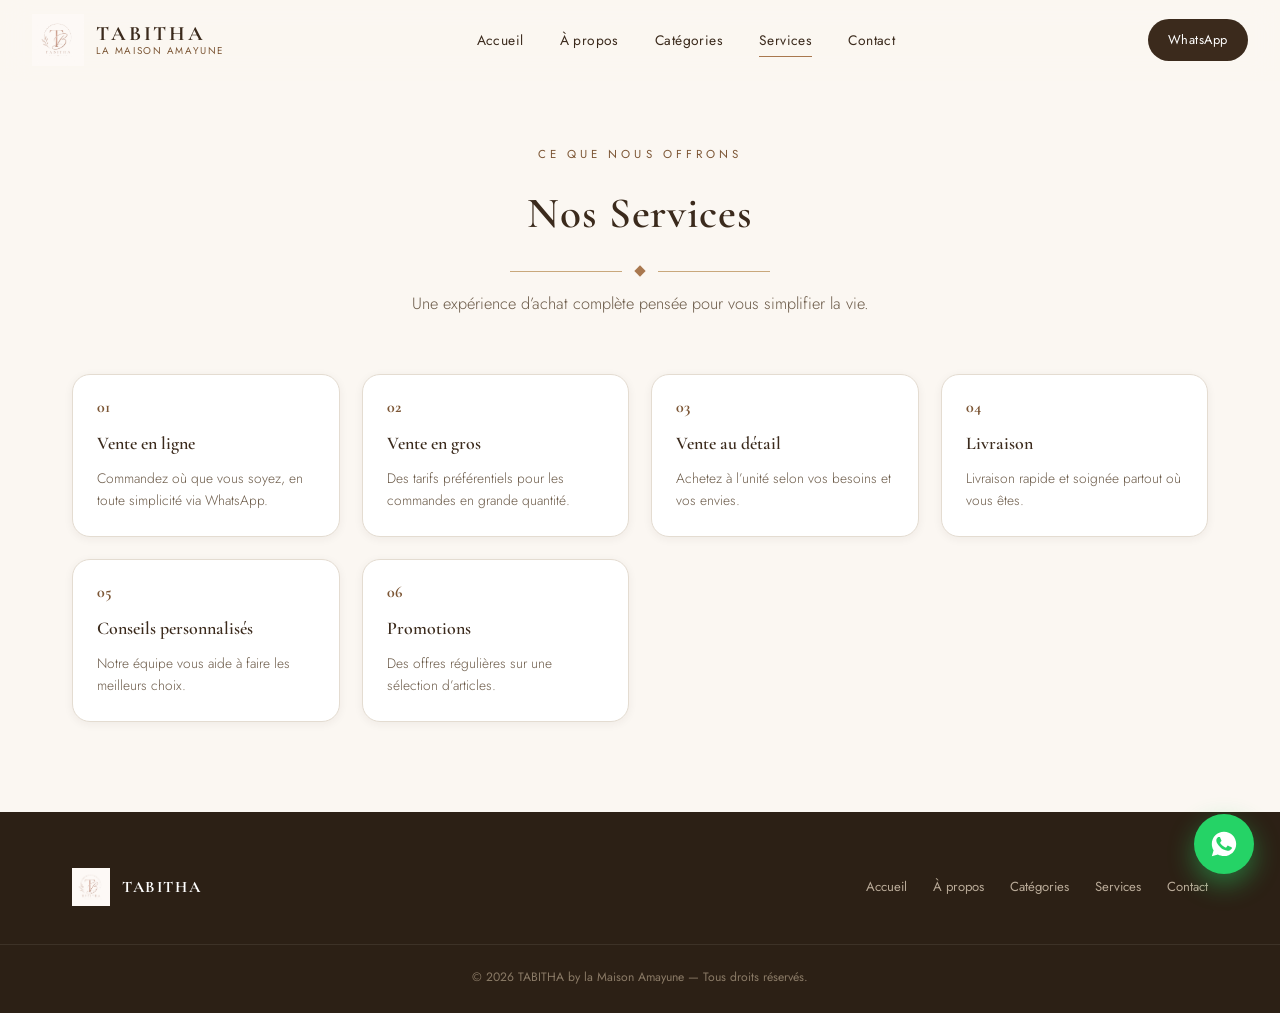
<file: services.html>
<!DOCTYPE html>
<html lang="fr">
<head>
<meta charset="UTF-8">
<meta name="viewport" content="width=device-width, initial-scale=1.0">
<title>Services — TABITHA by la Maison Amayune</title>
<link rel="icon" href="image/logo.png">
<link rel="stylesheet" href="css/style.css">
</head>
<body>
<header class="site-header" id="siteHeader">
  <div class="header-inner">
    <a href="index.html" class="brand">
      <img src="image/logo.png" alt="Logo TABITHA by la Maison Amayune">
      <span class="brand-text">
        <strong>TABITHA</strong>
        <span>la Maison Amayune</span>
      </span>
    </a>
    <nav class="nav-menu" id="navMenu">
      <a href="index.html">Accueil</a>
      <a href="about.html">À propos</a>
      <a href="categories.html">Catégories</a>
      <a href="services.html" class="active">Services</a>
      <a href="contact.html">Contact</a>
    </nav>
    <div class="header-actions">
      <a class="header-wa" href="https://wa.me/2290144452648?text=Bonjour%20TABITHA%20by%20la%20Maison%20Amayune%2C%20je%20souhaite%20avoir%20des%20informations." target="_blank" rel="noopener">WhatsApp</a>
      <button class="burger" id="burger" aria-label="Menu"><span></span><span></span><span></span></button>
    </div>
  </div>
</header>

<main style="padding:140px 0 90px;">
  <section class="section-container">
    <div class="section-head reveal" style="text-align:center;">
      <span class="eyebrow">Ce que nous offrons</span>
      <h2 class="section-title">Nos Services</h2>
      <div class="divider"><span class="diamond"></span></div>
      <p class="section-sub">Une expérience d’achat complète pensée pour vous simplifier la vie.</p>
    </div>
    <div class="services-grid" style="display:grid; grid-template-columns:repeat(auto-fit, minmax(240px, 1fr)); gap:22px;">
      <div class="service-card reveal" style="background:#fff; border:1px solid var(--gray-line); border-radius:var(--radius-md); padding:24px; box-shadow:var(--shadow-sm);"><div class="service-num" style="font-size:1rem; color:var(--brown-dark); font-weight:700; margin-bottom:10px;">01</div><h4>Vente en ligne</h4><p>Commandez où que vous soyez, en toute simplicité via WhatsApp.</p></div>
      <div class="service-card reveal" style="background:#fff; border:1px solid var(--gray-line); border-radius:var(--radius-md); padding:24px; box-shadow:var(--shadow-sm);"><div class="service-num" style="font-size:1rem; color:var(--brown-dark); font-weight:700; margin-bottom:10px;">02</div><h4>Vente en gros</h4><p>Des tarifs préférentiels pour les commandes en grande quantité.</p></div>
      <div class="service-card reveal" style="background:#fff; border:1px solid var(--gray-line); border-radius:var(--radius-md); padding:24px; box-shadow:var(--shadow-sm);"><div class="service-num" style="font-size:1rem; color:var(--brown-dark); font-weight:700; margin-bottom:10px;">03</div><h4>Vente au détail</h4><p>Achetez à l’unité selon vos besoins et vos envies.</p></div>
      <div class="service-card reveal" style="background:#fff; border:1px solid var(--gray-line); border-radius:var(--radius-md); padding:24px; box-shadow:var(--shadow-sm);"><div class="service-num" style="font-size:1rem; color:var(--brown-dark); font-weight:700; margin-bottom:10px;">04</div><h4>Livraison</h4><p>Livraison rapide et soignée partout où vous êtes.</p></div>
      <div class="service-card reveal" style="background:#fff; border:1px solid var(--gray-line); border-radius:var(--radius-md); padding:24px; box-shadow:var(--shadow-sm);"><div class="service-num" style="font-size:1rem; color:var(--brown-dark); font-weight:700; margin-bottom:10px;">05</div><h4>Conseils personnalisés</h4><p>Notre équipe vous aide à faire les meilleurs choix.</p></div>
      <div class="service-card reveal" style="background:#fff; border:1px solid var(--gray-line); border-radius:var(--radius-md); padding:24px; box-shadow:var(--shadow-sm);"><div class="service-num" style="font-size:1rem; color:var(--brown-dark); font-weight:700; margin-bottom:10px;">06</div><h4>Promotions</h4><p>Des offres régulières sur une sélection d’articles.</p></div>
    </div>
  </section>
</main>

<footer class="site-footer">
  <div class="section-container footer-inner">
    <div class="footer-brand">
      <img src="image/logo.png" alt="TABITHA">
      <strong>TABITHA</strong>
    </div>
    <nav class="footer-links">
      <a href="index.html">Accueil</a>
      <a href="about.html">À propos</a>
      <a href="categories.html">Catégories</a>
      <a href="services.html">Services</a>
      <a href="contact.html">Contact</a>
    </nav>
  </div>
  <div class="footer-bottom">© <span id="yearNow"></span> TABITHA by la Maison Amayune — Tous droits réservés.</div>
</footer>

<!-- ============== BOUTON WHATSAPP FLOTTANT ============== -->
<a class="wa-float" href="https://wa.me/2290144452648?text=Bonjour%20TABITHA%20by%20la%20Maison%20Amayune%2C%20je%20souhaite%20avoir%20des%20informations." target="_blank" rel="noopener" aria-label="Contacter sur WhatsApp">
  <svg viewBox="0 0 32 32"><path d="M16 2.9C8.8 2.9 3 8.7 3 15.9c0 2.5.7 4.8 1.9 6.8L3 29l6.5-1.7c1.9 1 4.1 1.6 6.5 1.6 7.2 0 13-5.8 13-13S23.2 2.9 16 2.9Zm7.6 18.4c-.3.9-1.7 1.7-2.7 1.9-.7.1-1.6.2-4.7-1-4-1.6-6.6-5.7-6.8-6-.2-.3-1.6-2.1-1.6-4s1-2.8 1.4-3.2c.4-.4.8-.5 1.1-.5h.8c.3 0 .6 0 .9.7.3.8 1.1 2.7 1.2 2.9.1.2.2.4 0 .7-.1.3-.2.4-.4.6-.2.2-.4.5-.6.7-.2.2-.4.4-.2.8.2.4 1 1.7 2.2 2.8 1.5 1.4 2.8 1.8 3.2 2 .4.2.6.2.9-.1.3-.3 1-1.2 1.3-1.6.3-.4.5-.3.9-.2.4.2 2.6 1.2 3 1.4.4.2.7.3.8.5.1.2.1.9-.2 1.8Z"/></svg>
</a>

<script src="js/data.js"></script>
<script src="js/common.js"></script>
</body>
</html>
</file>
<file: css/style.css>
/* =========================================================
   TABITHA by la Maison Amayune — Feuille de style principale
   Palette : marron clair dominant + blanc / beige / gris clairs
   ========================================================= */

@import url('https://fonts.googleapis.com/css2?family=Cormorant+Garamond:wght@400;500;600;700&family=Jost:wght@300;400;500;600&display=swap');

:root{
  /* --- Couleurs de marque --- */
  --brown:        #A9784F;   /* marron clair — couleur dominante */
  --brown-light:  #C9A87C;   /* marron clair secondaire (lignes, accents) */
  --brown-soft:   #E7D8C4;   /* marron très clair (fonds, bordures) */
  --brown-dark:   #7C5635;   /* marron plus soutenu (hover, accents forts) */
  --brown-deep:   #3B2A1C;   /* texte principal, très foncé */

  --white:        #FFFFFF;
  --cream:        #FBF7F2;   /* beige très clair — fond général */
  --beige:        #F3EAE0;   /* beige clair — fonds de sections */
  --gray-light:   #F1EFEC;   /* gris très clair */
  --gray-line:    #E4DCD1;

  /* --- Typo --- */
  --font-display: 'Cormorant Garamond', Georgia, 'Times New Roman', serif;
  --font-body:    'Jost', 'Segoe UI', Helvetica, Arial, sans-serif;

  /* --- Ombres / rayons --- */
  --shadow-sm: 0 2px 10px rgba(59,42,28,0.06);
  --shadow-md: 0 10px 30px rgba(59,42,28,0.10);
  --shadow-lg: 0 22px 60px rgba(59,42,28,0.16);
  --radius-sm: 10px;
  --radius-md: 18px;
  --radius-lg: 28px;

  --transition: 0.45s cubic-bezier(.22,.68,.2,1);
}

/* ---------------------------------------------------------
   RESET
--------------------------------------------------------- */
*,*::before,*::after{ box-sizing:border-box; margin:0; padding:0; }
html{ scroll-behavior:smooth; }
body{
  font-family: var(--font-body);
  color: var(--brown-deep);
  background: var(--cream);
  line-height:1.65;
  -webkit-font-smoothing:antialiased;
  overflow-x:hidden;
}
img{ max-width:100%; display:block; }
a{ text-decoration:none; color:inherit; }
ul{ list-style:none; }
button{ font-family:inherit; cursor:pointer; border:none; background:none; }
h1,h2,h3,h4{ font-family:var(--font-display); color:var(--brown-deep); font-weight:600; }
.section-container{ max-width:1200px; margin:0 auto; padding:0 32px; }
:focus-visible{ outline:2px solid var(--brown-dark); outline-offset:3px; }

/* Scrollbar discrète */
::-webkit-scrollbar{ width:10px; }
::-webkit-scrollbar-track{ background:var(--cream); }
::-webkit-scrollbar-thumb{ background:var(--brown-soft); border-radius:10px; }

/* ---------------------------------------------------------
   UTILITAIRES / MOTIF SIGNATURE (repris du logo)
--------------------------------------------------------- */
.eyebrow{
  display:inline-block;
  font-family:var(--font-body);
  letter-spacing:.35em;
  text-transform:uppercase;
  font-size:.72rem;
  color:var(--brown-dark);
  margin-bottom:14px;
}

/* Le divider "ligne — losange — ligne" reprend exactement l'ornement du logo */
.divider{
  display:flex;
  align-items:center;
  justify-content:center;
  gap:14px;
  margin:18px auto 0;
  width:100%;
  max-width:260px;
}
.divider::before,.divider::after{
  content:"";
  flex:1;
  height:1px;
  background:var(--brown-light);
}
.divider .diamond{
  width:8px; height:8px;
  background:var(--brown);
  transform:rotate(45deg);
  flex-shrink:0;
}
.divider.left{ margin-left:0; justify-content:flex-start; }

.section-title{
  text-align:center;
  font-size:clamp(1.9rem,3.4vw,2.7rem);
  letter-spacing:.02em;
}
.section-sub{
  text-align:center;
  max-width:620px;
  margin:16px auto 0;
  color:#6B5A48;
  font-weight:300;
  font-size:1.02rem;
}
.section-head{ margin-bottom:56px; }

.reveal{ opacity:0; transform:translateY(28px); transition:opacity .8s ease, transform .8s ease; }
.reveal.in-view{ opacity:1; transform:translateY(0); }

.btn{
  display:inline-flex;
  align-items:center;
  gap:10px;
  padding:15px 34px;
  border-radius:100px;
  font-size:.92rem;
  letter-spacing:.06em;
  text-transform:uppercase;
  font-weight:500;
  transition:var(--transition);
  white-space:nowrap;
}
.btn-primary{
  background:var(--brown);
  color:var(--white);
  box-shadow:var(--shadow-sm);
}
.btn-primary:hover{ background:var(--brown-dark); transform:translateY(-3px); box-shadow:var(--shadow-md); }
.btn-outline{
  background:transparent;
  color:var(--brown-deep);
  border:1.5px solid var(--brown-light);
}
.btn-outline:hover{ background:var(--brown); border-color:var(--brown); color:var(--white); transform:translateY(-3px); }
.btn-whatsapp{ background:#3B2A1C; color:#fff; }
.btn-whatsapp:hover{ background:var(--brown-dark); }
.btn-sm{ padding:10px 22px; font-size:.78rem; }

/* ---------------------------------------------------------
   HEADER
--------------------------------------------------------- */
.site-header{
  position:fixed; top:0; left:0; right:0; z-index:1000;
  background:rgba(251,247,242,0.86);
  backdrop-filter:blur(14px);
  -webkit-backdrop-filter:blur(14px);
  border-bottom:1px solid transparent;
  transition:var(--transition);
}
.site-header.scrolled{
  border-bottom:1px solid var(--gray-line);
  box-shadow:0 4px 24px rgba(59,42,28,0.06);
}
.header-inner{
  max-width:1280px; margin:0 auto; padding:14px 32px;
  display:flex; align-items:center; justify-content:space-between;
}
.brand{ display:flex; align-items:center; gap:12px; }
.brand img{ height:52px; width:52px; object-fit:contain; }
.brand-text{ display:flex; flex-direction:column; line-height:1.1; }
.brand-text strong{
  font-family:var(--font-display); font-size:1.28rem; letter-spacing:.14em; color:var(--brown-deep);
}
.brand-text span{ font-size:.62rem; letter-spacing:.16em; text-transform:uppercase; color:var(--brown-dark); }

.nav-menu{ display:flex; align-items:center; gap:36px; }
.nav-menu a{
  font-size:.86rem; letter-spacing:.03em; color:var(--brown-deep);
  position:relative; padding:6px 0; font-weight:400;
}
.nav-menu a::after{
  content:""; position:absolute; left:0; bottom:0; width:0; height:1.5px;
  background:var(--brown); transition:var(--transition);
}
.nav-menu a:hover::after,.nav-menu a.active::after{ width:100%; }

.header-actions{ display:flex; align-items:center; gap:18px; }
.header-wa{
  display:flex; align-items:center; gap:8px;
  background:var(--brown-deep); color:#fff; padding:10px 20px; border-radius:100px; font-size:.8rem;
  letter-spacing:.04em;
}
.header-wa:hover{ background:var(--brown-dark); }
.burger{
  display:none; flex-direction:column; gap:5px; width:28px; z-index:1200;
}
.burger span{ height:2px; background:var(--brown-deep); border-radius:2px; transition:var(--transition); }

/* ---------------------------------------------------------
   HERO
--------------------------------------------------------- */
.hero{
  position:relative;
  min-height:100vh;
  display:flex; align-items:center; justify-content:center;
  text-align:center;
  padding:150px 24px 90px;
  overflow:hidden;
  background:
    radial-gradient(ellipse 900px 500px at 50% -10%, rgba(169,120,79,0.10), transparent 60%),
    linear-gradient(180deg,var(--cream) 0%, var(--beige) 100%);
}
.hero::before{
  content:"TABITHA";
  position:absolute; top:52%; left:50%; transform:translate(-50%,-50%);
  font-family:var(--font-display); font-weight:700;
  font-size:min(30vw,420px);
  color:var(--brown);
  opacity:.045;
  letter-spacing:.05em;
  white-space:nowrap;
  pointer-events:none;
  user-select:none;
}
.hero-ring{
  position:absolute; width:640px; height:640px; border:1px solid var(--brown-light);
  border-radius:50%; opacity:.35; top:50%; left:50%; transform:translate(-50%,-50%);
  animation:spin 90s linear infinite;
}
.hero-ring.ring-2{ width:760px; height:760px; opacity:.18; animation-duration:130s; animation-direction:reverse; }
@keyframes spin{ to{ transform:translate(-50%,-50%) rotate(360deg); } }

.hero-content{ position:relative; z-index:2; max-width:760px; }
.hero-logo{
  width:118px; height:118px; object-fit:contain; margin:0 auto 22px;
  animation:floaty 6s ease-in-out infinite;
  filter:drop-shadow(0 12px 20px rgba(59,42,28,0.15));
}
@keyframes floaty{ 0%,100%{ transform:translateY(0);} 50%{ transform:translateY(-10px);} }

.hero h1{
  font-size:clamp(2.3rem,5.6vw,4rem);
  letter-spacing:.06em;
  line-height:1.12;
}
.hero h1 span{ display:block; font-size:.42em; letter-spacing:.3em; color:var(--brown-dark); font-family:var(--font-body); font-weight:400; margin-top:10px; text-transform:uppercase; }
.hero-slogan{
  margin:26px auto 0; max-width:520px; font-size:1.12rem; font-weight:300; color:#5B4A3A;
  font-style:italic; font-family:var(--font-display);
}
.hero-actions{ margin-top:42px; display:flex; gap:18px; justify-content:center; flex-wrap:wrap; }
.scroll-cue{
  position:absolute; bottom:34px; left:50%; transform:translateX(-50%);
  display:flex; flex-direction:column; align-items:center; gap:2px;
  font-size:.66rem; letter-spacing:.28em; text-transform:uppercase; color:var(--brown-dark);
  opacity:.8;
}
.scroll-cue span:first-child{ margin-top:4px; margin-bottom:2px; }
.scroll-cue .line{ width:1px; height:36px; background:linear-gradient(var(--brown),transparent); animation:scrollLine 2s ease-in-out infinite; }
@keyframes scrollLine{ 0%{transform:scaleY(0);transform-origin:top;} 50%{transform:scaleY(1);transform-origin:top;} 51%{transform-origin:bottom;} 100%{transform:scaleY(0);transform-origin:bottom;} }

/* ---------------------------------------------------------
   CATEGORIES
--------------------------------------------------------- */
.categories-section{ padding:120px 0 100px; background:var(--cream); }

.category-grid{
  display:grid; grid-template-columns:repeat(auto-fill,minmax(220px,1fr)); gap:26px;
}
.category-card{
  position:relative; background:var(--white); border-radius:var(--radius-md);
  overflow:hidden; box-shadow:var(--shadow-sm); border:1px solid var(--gray-line);
  transition:var(--transition);
}
.category-card:hover{ transform:translateY(-8px); box-shadow:var(--shadow-lg); border-color:var(--brown-light); }
.category-img{
  height:220px; display:flex; align-items:center; justify-content:center;
  background:linear-gradient(135deg,var(--brown-soft),var(--beige));
  position:relative; overflow:hidden; padding:14px;
}
.category-img img{
  width:100%; height:100%; object-fit:contain; position:relative; z-index:1;
  transition:transform .6s cubic-bezier(.22,.68,.2,1);
}
.category-card:hover .category-img img{ transform:scale(1.04); }
.category-img svg{ width:52px; height:52px; stroke:var(--brown-dark); position:relative; z-index:2; transition:var(--transition); }
.category-card:hover .category-img svg{ transform:scale(1.15) rotate(-4deg); stroke:var(--brown-deep); }
.category-img::after{
  content:""; position:absolute; inset:0; z-index:2; pointer-events:none;
  background:radial-gradient(circle at 30% 20%, rgba(255,255,255,.35), transparent 60%);
}
.category-img-fallback{ display:flex; align-items:center; justify-content:center; }
.category-body{ padding:18px 20px 22px; text-align:center; }
.category-body h3{ font-size:1.08rem; letter-spacing:.02em; font-weight:600; }
.category-body p{ font-size:.72rem; color:var(--brown-dark); letter-spacing:.08em; text-transform:uppercase; margin-top:6px; }


/* ---------------------------------------------------------
   ABOUT + VALEURS
--------------------------------------------------------- */
.about-section{ padding:110px 0; background:var(--beige); }
.about-grid{ display:grid; grid-template-columns:1fr 1.1fr; gap:70px; align-items:center; }
.about-visual{
  position:relative; aspect-ratio:1/1; border-radius:var(--radius-lg);
  background:linear-gradient(160deg,var(--brown-soft),var(--white));
  display:flex; align-items:center; justify-content:center; box-shadow:var(--shadow-md);
}
.about-visual img{ width:55%; }
.about-visual::before{
  content:""; position:absolute; inset:18px; border:1px solid var(--brown-light); border-radius:calc(var(--radius-lg) - 6px);
}
.about-text .eyebrow{ margin-bottom:8px; }
.about-text h2{ font-size:clamp(1.8rem,3vw,2.4rem); margin-bottom:22px; }
.about-text p{ color:#5B4A3A; font-weight:300; margin-bottom:16px; }

.values-grid{
  margin-top:80px;
  display:grid; grid-template-columns:repeat(auto-fit,minmax(190px,1fr)); gap:22px;
}
.value-card{
  background:var(--white); border-radius:var(--radius-md); padding:30px 22px; text-align:center;
  border:1px solid var(--gray-line); transition:var(--transition);
}
.value-card:hover{ transform:translateY(-6px); box-shadow:var(--shadow-md); border-color:var(--brown-light); }
.value-card svg{ width:38px; height:38px; stroke:var(--brown); margin-bottom:16px; }
.value-card h4{ font-size:1rem; margin-bottom:6px; }
.value-card p{ font-size:.8rem; color:#6B5A48; font-weight:300; }

/* ---------------------------------------------------------
   SERVICES
--------------------------------------------------------- */
.services-section{ padding:110px 0; background:var(--cream); }
.services-grid{ display:grid; grid-template-columns:repeat(auto-fit,minmax(260px,1fr)); gap:26px; }
.service-card{
  padding:38px 30px; border-radius:var(--radius-md); background:var(--white);
  border:1px solid var(--gray-line); position:relative; overflow:hidden; transition:var(--transition);
}
.service-card:hover{ box-shadow:var(--shadow-lg); transform:translateY(-6px); border-color:var(--brown-light); }
.service-num{ font-family:var(--font-display); font-size:2.4rem; color:var(--brown-soft); font-weight:700; line-height:1; }
.service-card h4{ font-size:1.12rem; margin:14px 0 8px; }
.service-card p{ font-size:.86rem; color:#6B5A48; font-weight:300; }

/* ---------------------------------------------------------
   CONTACT
--------------------------------------------------------- */
.contact-section{ padding:110px 0 130px; background:var(--brown-deep); color:var(--cream); position:relative; overflow:hidden; }
.contact-section::before{
  content:""; position:absolute; inset:0;
  background:radial-gradient(ellipse 700px 400px at 80% 0%, rgba(201,168,124,0.14), transparent 60%);
}
.contact-section .section-title,.contact-section .section-sub{ color:var(--cream); }
.contact-section .section-sub{ color:#D8C8B4; }
.contact-grid{
  position:relative; z-index:1; margin-top:60px;
  display:grid; grid-template-columns:repeat(auto-fit,minmax(240px,1fr)); gap:20px;
}
.contact-card{
  background:rgba(255,255,255,0.05); border:1px solid rgba(255,255,255,0.14);
  border-radius:var(--radius-md); padding:28px 24px; display:flex; align-items:center; gap:16px;
  transition:var(--transition);
}
.contact-card:hover{ background:rgba(255,255,255,0.1); transform:translateY(-4px); border-color:var(--brown-light); }
.contact-card .icon{
  width:46px; height:46px; border-radius:50%; background:var(--brown); display:flex; align-items:center; justify-content:center; flex-shrink:0;
}
.contact-card .icon svg{ width:22px; height:22px; stroke:#fff; }
.contact-card strong{ display:block; font-size:.95rem; font-weight:500; }
.contact-card span{ font-size:.78rem; color:#C9BBAA; }

/* ---------------------------------------------------------
   FOOTER
--------------------------------------------------------- */
.site-footer{ background:#2C2015; color:#B9AA98; padding:56px 0 26px; }
.footer-inner{ display:flex; justify-content:space-between; align-items:center; flex-wrap:wrap; gap:22px; }
.footer-brand{ display:flex; align-items:center; gap:12px; }
.footer-brand img{ height:38px; }
.footer-brand strong{ font-family:var(--font-display); color:#fff; letter-spacing:.1em; }
.footer-links{ display:flex; gap:26px; flex-wrap:wrap; }
.footer-links a{ font-size:.82rem; color:#B9AA98; }
.footer-links a:hover{ color:#fff; }
.footer-bottom{ text-align:center; margin-top:38px; padding-top:22px; border-top:1px solid rgba(255,255,255,0.08); font-size:.76rem; color:#8A7A66; }

/* ---------------------------------------------------------
   WHATSAPP FLOTTANT
--------------------------------------------------------- */
.wa-float{
  position:fixed; bottom:26px; right:26px; z-index:900;
  width:60px; height:60px; border-radius:50%; background:#25D366;
  display:flex; align-items:center; justify-content:center; box-shadow:0 10px 26px rgba(37,211,102,0.45);
  animation:pulseWa 2.6s ease-in-out infinite;
}
.wa-float svg{ width:30px; height:30px; fill:#fff; }
.wa-float:hover{ transform:scale(1.08); }
@keyframes pulseWa{
  0%,100%{ box-shadow:0 10px 26px rgba(37,211,102,0.45); }
  50%{ box-shadow:0 10px 26px rgba(37,211,102,0.75), 0 0 0 10px rgba(37,211,102,0.12); }
}

/* ---------------------------------------------------------
   RESPONSIVE
--------------------------------------------------------- */
@media (max-width: 980px){
  .about-grid{ grid-template-columns:1fr; gap:40px; }
  .about-visual{ max-width:340px; margin:0 auto; }
}

@media (max-width: 860px){
  .nav-menu{
    position:fixed; top:0; right:0; height:100vh; width:min(320px,80vw);
    background:var(--cream); flex-direction:column; justify-content:center; align-items:flex-start;
    padding:40px; gap:26px; transform:translateX(100%); transition:var(--transition);
    box-shadow:-10px 0 40px rgba(0,0,0,0.12);
  }
  .nav-menu.open{ transform:translateX(0); }
  .header-wa span{ display:none; }
  .burger{ display:flex; }
  .header-actions{ order:3; }
}

@media (max-width: 600px){
  .section-container{ padding:0 20px; }
  .hero{ padding-top:130px; }
  .hero-actions{ flex-direction:column; align-items:stretch; }
  .hero-actions .btn{ justify-content:center; }
  .categories-section,.about-section,.services-section,.contact-section{ padding:80px 0; }
  .contact-grid{ grid-template-columns:1fr; }
  .footer-inner{ flex-direction:column; text-align:center; }
}
</file>
